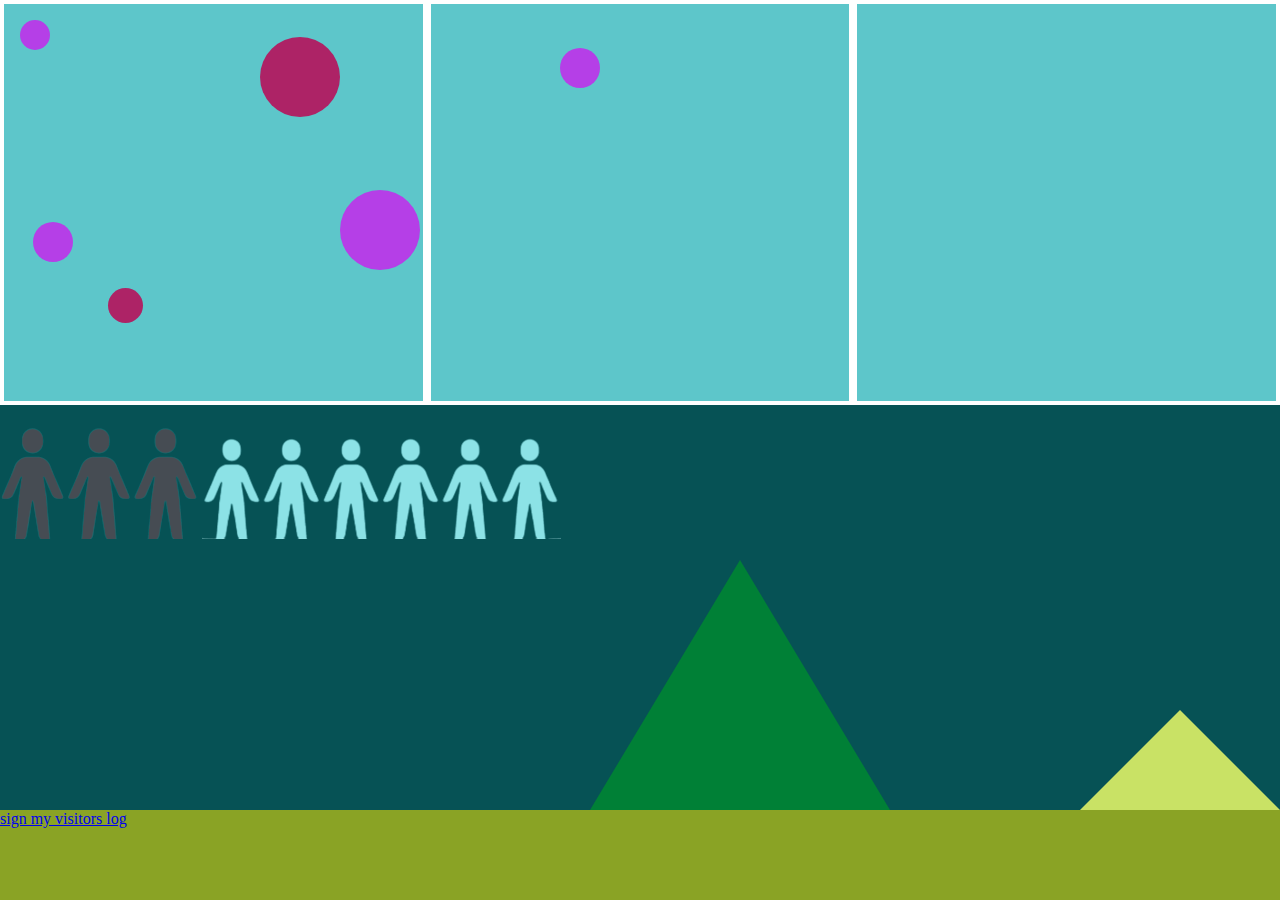
<file: index.html>
<!DOCTYPE html>
<html lang="en">
<head>
    <meta charset="UTF-8">
    <meta http-equiv="X-UA-Compatible" content="IE=edge">
    <meta name="viewport" content="width=device-width, initial-scale=1.0">
    <link rel="stylesheet" href="style.css">
    <title>Picasso Project</title>


</head>
<body>
<div class="container">
    <div class="circle circle1"></div>
    <div class="circle circle2"></div>
    <div class="circle circle3"></div>
    <div class="circle circle4"></div>
    <div class="circle circle5"></div>
    <div class="circle circle6"></div>
    <div class="upperBox">
        <div></div>
        <div></div>
        <div></div>
    </div>

<div class="lowerBox">
    <div class="row">
    <div class="col-4">
        <div class="pics">
            <img id="figure1" src="./images/picasso-black-figures.png" alt="darkFigure">
            <img id="figure2" src="./images/picasso-light-figures_360.png" alt="lightFigure">
            <div class="house"></div>
        </div>
        </div>
    <div class="col-6">
        <div class="triangle triangle-big"></div>
        <div class="triangle triangle-small"></div>
        
    </div>
    </div>
    
</div>
</body>
<footer>
    <div class="footer">
        <a class="formLink" href="./form.html" role="button">sign my visitors log</a>
    </div>
</footer>
</html>
</file>
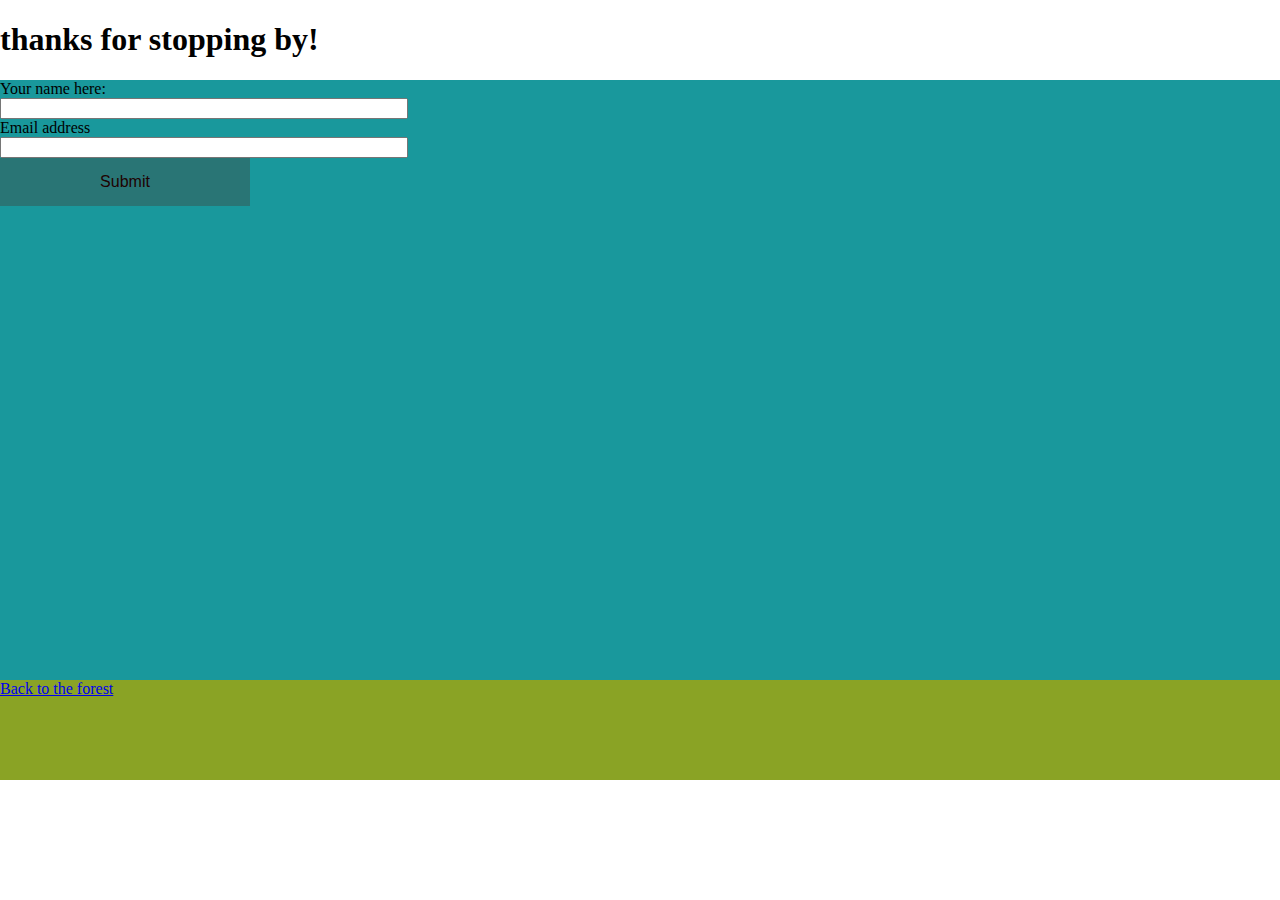
<file: form.html>
<!DOCTYPE html>
<html lang="en">
<head>
    <meta charset="UTF-8">
    <meta http-equiv="X-UA-Compatible" content="IE=edge">
    <meta name="viewport" content="width=device-width, initial-scale=1.0">
    <link rel="stylesheet" href="style.css">
    
    <title>Form</title>
    <h1>thanks for stopping by!</h1>
</head>
<body>
<form>
<div class="thanks">
        
        <label for="name" class="nameForm">Your name here:</label>
        
        <input type="name" class="name" id="nameInput" aria-describedby="nameHelp">          
        
        <label for="emailInput" class="emailForm">Email address</label>
        
        <input type="email" class="email" id="emailInput" aria-describedby="emailHelp">
            
    <div>
        <!-- <button type="submit" class="submitBtn">Submit</button> -->
        <script>
            function clickAlert() {
                alert("thank you for your input!");
            }
        </script>
            
        <input type="button" class="submitBtn" onclick="clickAlert()" value="Submit">
    </div>
</div>
</form>
    
</body>
<footer>
    <a href="./index.html">Back to the forest</a>
</footer>
</html>
</file>
<file: style.css>
.container {
    position: relative;
    display: flex;
    flex-direction: column;
    height: 100vh;
    background-color: #19989c;
}

.upperBox{
    position: relative;
    display: flex;
    height: 50%;
    background-color: #5dc6ca;
}

.upperBox div {
    flex-grow: 1;
    display: flex;
    justify-content: center;
    align-items: center;
    color: white;    
    border: white 0.3rem solid;    
}

.circle {
    /* absolute */
    position: absolute;
    width: 80px;
    height: 80px;
    border-radius: 50%;
}

.circle1{
    background-color: #b53fe7;
    width: 30px;
    height: 30px;
    top: 20px;
    left: 20px;
    z-index: 1;
}

.circle2 {
    background-color: rgba(179, 24, 94, 0.935);
    top: 37px;
    left: 260px;
    z-index: 1;
}
.circle3{
    background-color: #b53fe7;
    width: 40px;
    height: 40px;
    top: 48px;
    left: 560px;
    z-index: 1;
}

.circle4 {
    background-color: #b53fe7;
    width: 40px;
    height: 40px;
    top: 222px;
    left: 33px;
    z-index: 1;
}

.circle5 {
    background-color: rgba(179, 24, 94, 0.935);
    width: 35px;
    height: 35px;
    top: 288px;
    left: 108px;
    z-index: 1;
}

.circle6 {
    background-color: #b53fe7;
    top: 190px;
    left: 340px;
    z-index: 1;
}

#figure-1{
    display: flex;
    flex-wrap: wrap;
    position: absolute;
    z-index: 1;
    left: 300px;
    bottom: 0px;
    width:150px;

}

#figure-2{
    display: flex;
    flex-wrap: wrap;
    position: absolute;
    bottom: 0px;
    width:300px;
    z-index: 1;
}

.triangle{

    position: absolute;
    right: 0;
    bottom: 0;
    border-style: solid;
    border-width: 0 0 0 250px;
    height: 0;
    z-index: 1;
}

.triangle-small {
    width: 0;
    height: 0;
    border-bottom: 100px solid #c9e265;
    border-left: 100px solid transparent;
    border-right:100px solid transparent;
    z-index: 3;
}

.triangle-big {
    width: 0;
    height: 0;
    border-bottom: 250px solid #008036;
    border-left: 150px solid transparent;
    border-right:150px solid transparent;
    right: calc(50% - 250px);
    z-index: 2;
}

/* .house {
    position: relative;
    display: flex;
    align-items: stretch;
    color: rgb(240, 11, 198);
    height: 150px;
    width: 150px;
    border: 9px dotted rgb(221, 11, 240);
    background-color: rgb(231, 161, 206);
    z-index: 3;
} */

.lowerBox{
    position: relative;
    display: flex;
    height: 50%;
    background-color: #065255;
}

footer {
    background-color: #8aa325;
    position: relative;
    height: 100px;
    z-index: 3;
}

@media screen and (min-width: 1024px) {
    body {
        margin: 0;
        padding: 0;
    }
}

@media screen and (min-device-width: 768px)
and (max-device-width: 1024px) {
  body {
    width: 400px;
    height: 400px;
  }
}

@media screen and (max-device-width: 480px){
/* orientation: portrait (max-device-width: 480px)*/
/* and (orientation: portrait) { */
  body {
    width: 400px;
    height: 200px;
    
  }
}


.submitBtn {
    background-color: rgb(41, 117, 117);
    border: black;
    color: rgb(31, 2, 2);
    padding:  15px 32px;
    text-align: center;
    text-decoration: dotted;
    display: inline-block;
    font-size: 16px;
    width: 250px;
}

input {
    width: 400px;
}

.thanks {
    position: relative;
    display: flex;
    flex-direction: column;
    height: 600px;
    background-color: #19989c;
    
}
</file>
